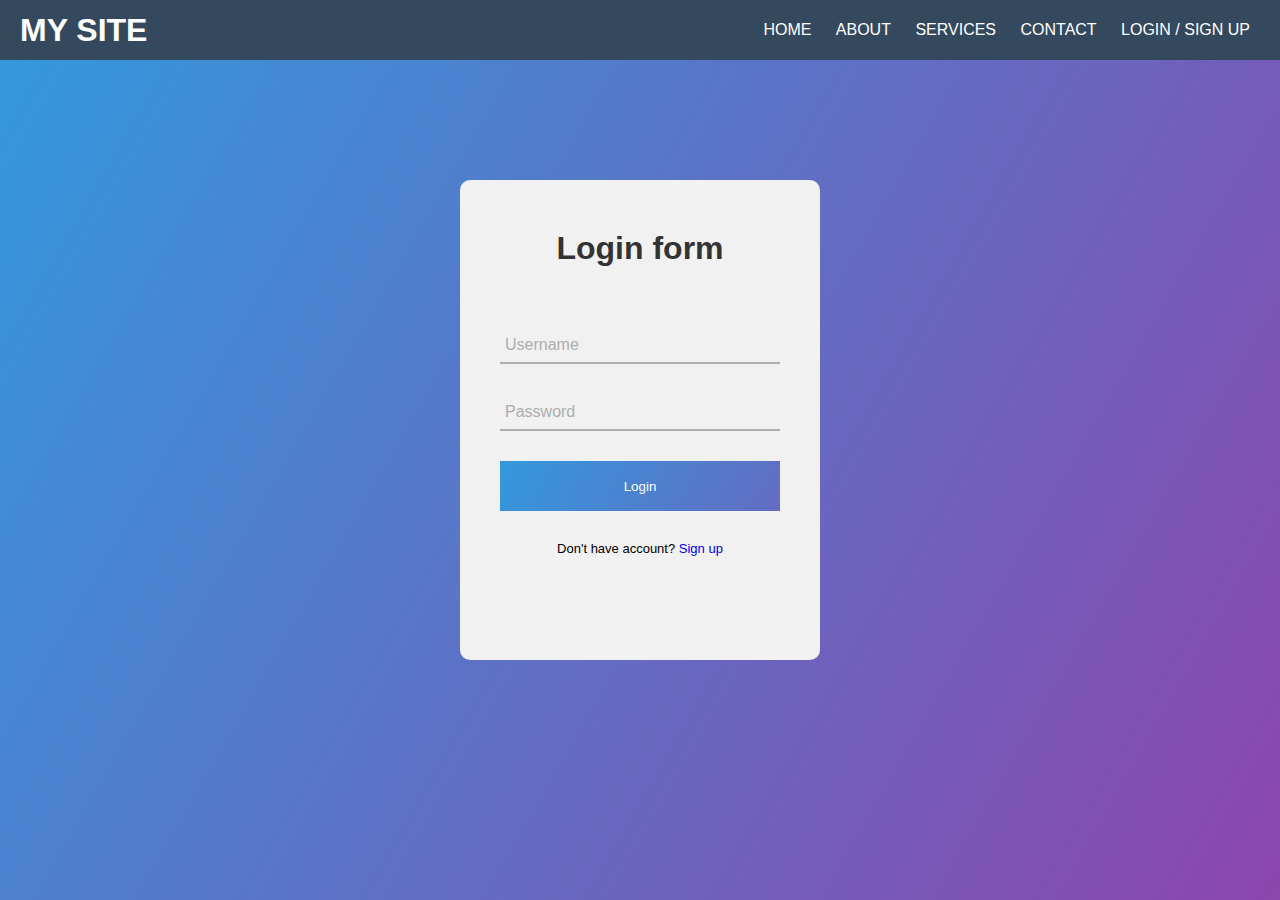
<file: Animated Login Form Using HTML & CSS & JQurey/index.html>
<!DOCTYPE html>
<html lang="en" dir="ltr">
  <head>
    <meta charset="utf-8" />
    <title></title>
    <link rel="stylesheet" href="style.css" />
    <link rel="stylesheet" href="menu.css" />
    <link rel="stylesheet" href="login.css" />
    <meta name="viewport" content="width=device-width, initial-scale=1" />
    <link
      rel="stylesheet"
      href="https://use.fontawesome.com/releases/v5.6.1/css/all.css"
    />

    <script
      src="https://code.jquery.com/jquery-3.4.1.min.js"
      charset="utf-8"
    ></script>
  </head>
  <body>
    <div class="header">
      <h1 class="logo">My site</h1>
      <input type="checkbox" id="chk" />
      <label for="chk" class="show-menu-btn">
        <i class="fas fa-ellipsis-h"></i>
      </label>
      <ul class="menu">
        <a href="#">Home</a>
        <a href="#">About</a>
        <a href="#">Services</a>
        <a href="#">Contact</a>
        <a href="#">Login / Sign up</a>
        <label for="chk" class="hide-menu-btn">
          <i class="fas fa-times"></i>
        </label>
      </ul>

      <div class="content">
        <div class="Login form">
          <form action="index.html" class="login-form">
            <h1>Login form</h1>

            <div class="txtb">
              <input type="text" />
              <span data-placeholder="Username"></span>
            </div>

            <div class="txtb">
              <input type="password" />
              <span data-placeholder="Password"></span>
            </div>

            <input type="submit" class="logbtn" value="Login" />

            <div class="bottom-text">
              Don't have account? <a href="#">Sign up</a>
            </div>
          </form>

          <script type="text/javascript">
            $(".txtb input").on("focus", function() {
              $(this).addClass("focus");
            });

            $(".txtb input").on("blur", function() {
              if ($(this).val() == "") $(this).removeClass("focus");
            });
          </script>
        </div>
      </div>
    </div>
  </body>
</html>
</file>
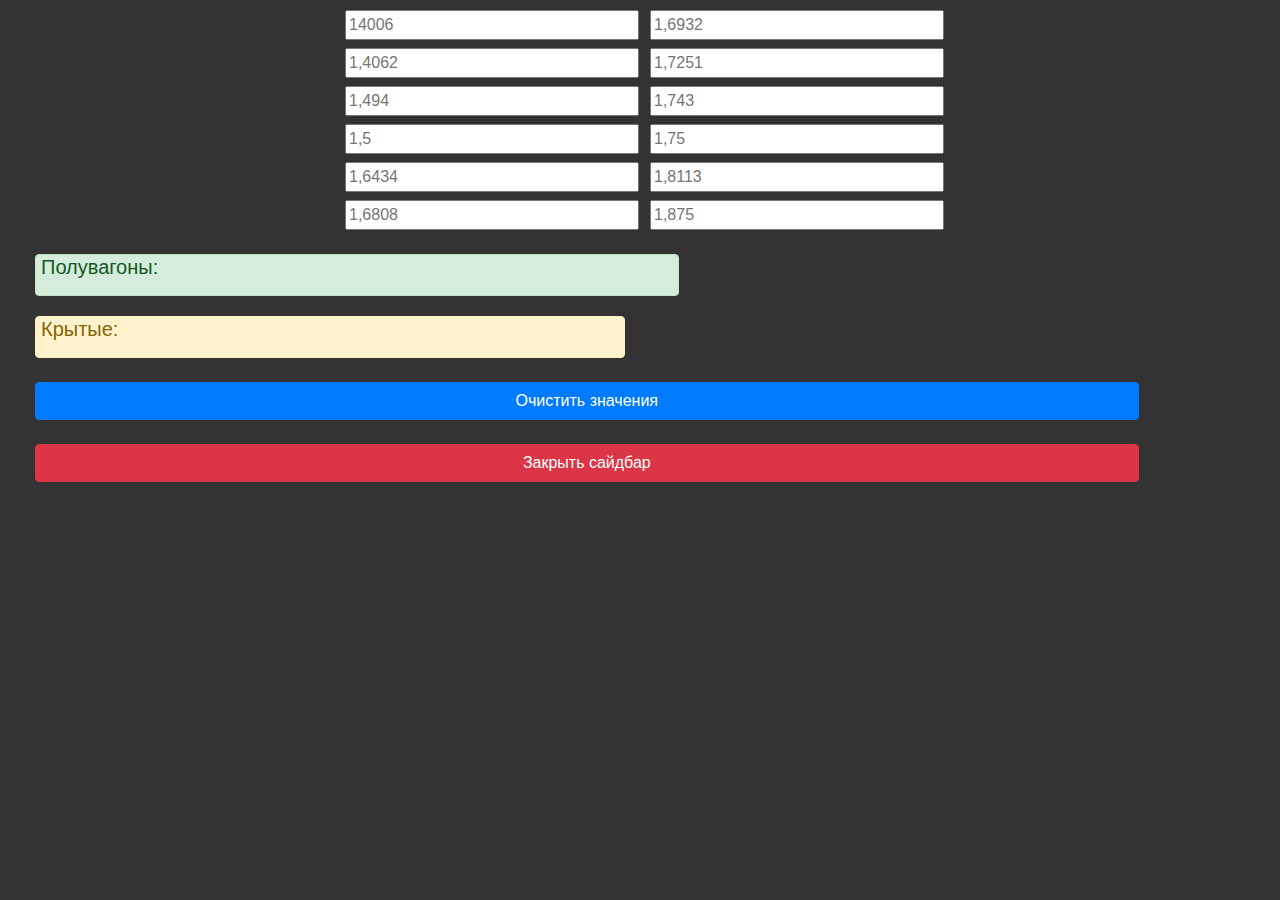
<file: Weight wagon/index.html>
<!DOCTYPE html>
<html>
  <head>
    <meta charset="UTF-8">
    <meta name="viewport" content="width=device-width, initial-scale=1.0">
    <meta http-equiv="X-UA-Compatible" content="ie=edge">
    <link rel="stylesheet" href="https://stackpath.bootstrapcdn.com/bootstrap/4.3.1/css/bootstrap.min.css">
    <script src="https://cdnjs.cloudflare.com/ajax/libs/jquery/3.3.1/jquery.min.js"></script>
    <style>
      body {
        width: 100%;
        margin-top: 10px;
        background-color: #333;
        color: #fff;
        padding: 0px 20px;
      }
      .num {
        width: 105%;
        margin-left: 0px
      }
      .num2 {
        width: 105%;
        margin-left: -5px
      }
      .btn {
        width: 89%;
        margin-left: 15px
      }
      .card {
        width: 115%;
      }
      .col2 {
        width: 87%;
        margin-top: 20px;
        margin-left: 15px
      }
      .card-block {
        padding-left: 5px
        }
    </style>
  </head>
  <body>
    <form>
      <div class="form-group col-md-6 offset-md-3">
        <div id="input" class="row">
          <div class="col">
            <div class="number mb-2">
              <input
                type="number"
                class="num"
                id="number14006"
                placeholder="14006"
                class="form-control-lg"
                onChange="edit_vag();">
            </div>
          </div>
          <div class="col">
            <div class="number mb-2">
                <input
                type="number"
                class="num2"
                id="number16932"
                placeholder="1,6932"
                class="form-control-lg"
                onChange="edit_vag();">
            </div>
          </div>
        </div>
        <div id="input" class="row">
            <div class="col">
              <div class="number mb-2">
                  <input
                  type="number"
                  class="num"
                  id="number14062"
                  placeholder="1,4062"
                  class="form-control-lg"
                  onChange="edit_vag();">
              </div>
            </div>
            <div class="col">
              <div class="number mb-2">
                <input
                type="number"
                class="num2"
                id="number17251"
                placeholder="1,7251"
                class="form-control-lg"
                onChange="edit_vag();">
              </div>
            </div>
          </div>
          <div id="input" class="row">
            <div class="col">
              <div class="number mb-2">
                <input
                type="number"
                class="num"
                id="number1494"
                placeholder="1,494"
                class="form-control-lg"
                onChange="edit_vag();"> 
              </div>
            </div>
            <div class="col">
              <div class="number mb-2">
                <input
                type="number"
                class="num2"
                id="number1743"
                placeholder="1,743"
                class="form-control-lg"
                onChange="edit_vag();">
              </div>
            </div>
          </div>
          <div id="input" class="row">
            <div class="col">
              <div class="number mb-2">
                <input
                type="number"
                class="num"
                id="number15"
                placeholder="1,5"
                class="form-control-lg"
                onChange="edit_vag();">
              </div>
            </div>
            <div class="col">
              <div class="number mb-2">
                <input
                type="number"
                class="num2"
                id="number175"
                placeholder="1,75"
                class="form-control-lg"
                onChange="edit_vag();">
              </div>
            </div>
          </div>
          <div id="input" class="row">
            <div class="col">
              <div class="number mb-2">
                <input
                type="number"
                class="num"
                id="number16434"
                placeholder="1,6434"
                class="form-control-lg"
                onChange="edit_vag();">  
              </div>
            </div>
            <div class="col">
              <div class="number mb-2">
                <input
                type="number"
                class="num2"
                id="number18113"
                placeholder="1,8113"
                class="form-control-lg"
                onChange="edit_vag();">  
              </div>
            </div>
          </div>
          <div id="input" class="row">
            <div class="col">
              <div class="number mb-2">
                <input
                type="number"
                class="num"
                id="number16808"
                placeholder="1,6808"
                class="form-control-lg"
                onChange="edit_vag();">    
              </div>
            </div>
            <div class="col">
              <div class="number mb-2">
                <input
                type="number"
                class="num2"
                id="number1875"
                placeholder="1,875"
                class="form-control-lg"
                onChange="edit_vag();">    
              </div>
            </div>
          </div>
        </div>
     </form>
      <div id="output" class="row col-md-6">
        <div class="col">
          <div class="card alert-success">
            <div class="card-block mb-2">
              <h5>Полувагоны:</h5>
              <div id="pvag"></div>
            </div>
          </div>
        </div>
        <div class="col2">
          <div class="card alert-warning">
            <div class="card-block mb-2">
              <h5>Крытые:</h5>
              <div id="kvag"></div>
            </div>
          </div>
        </div>
      </div>
      <br />
          <button type="button" id="clearButton" class="btn btn-primary" onClick="button_clear();">
            Очистить значения
          </button>
        <br /><br />
          <button type="button" id="sidebarClose" class="btn btn-danger" onClick="button_close();">
            Закрыть сайдбар
          </button>
    <script>
      function roundToTwo(floatNumber) {
        return parseFloat((Math.round(floatNumber * 100) / 100).toFixed(2));
      }
      
      function edit_vag() {
        var n14006 = document.getElementById('number14006').value;
        var n14062 = document.getElementById('number14062').value;
        var n1494 = document.getElementById('number1494').value;
        var n15 = document.getElementById('number15').value;
        var n16434 = document.getElementById('number16434').value;
        var n16808 = document.getElementById('number16808').value;
        var n16932 = document.getElementById('number16932').value;
        var n17251 = document.getElementById('number17251').value;
        var n1743 = document.getElementById('number1743').value;
        var n175 = document.getElementById('number175').value;
        var n18113 = document.getElementById('number18113').value;
        var n1875 = document.getElementById('number1875').value;
        var sum1 = roundToTwo((n14006 * 1.4006 + n14062 * 1.4062 + n1494 * 1.494 + n15 * 1.5 + 
          n16434 * 1.6434 + n16808 * 1.6808 + n16932 * 1.6932 + n17251 * 1.7251 + n1743 * 1.743 + 
          n175 * 1.75 + n18113 * 1.8113 + n1875 * 1.875) * 0.639351);
        document.getElementById('pvag').innerHTML = roundToTwo(sum1 + 3) + "/ " + roundToTwo(sum1);
        document.getElementById('kvag').innerHTML = roundToTwo(sum1 + 1.8) + "/ " + roundToTwo(sum1);
      }
      
      function button_close() { 
        google.script.host.close();
      }
      
      function button_clear() {
        // Если необходимо предотвратить/отменить событие по умолчанию,
        // то необходимо вызвать метод preventDefault у события
        // https://developer.mozilla.org/ru/docs/Web/API/Event/preventDefault
        // e.preventDefault();
        // если необходимо также предотвратить дальнейшее "всплытие" события,
        // то необходимо вызвать метод stopPropagation у события
        // https://developer.mozilla.org/ru/docs/Web/API/Event/stopPropagation
        // e.stopPropagation();
        document.getElementById('number14006').value = "";
        document.getElementById('number14062').value = "";
        document.getElementById('number1494').value = "";
        document.getElementById('number15').value = "";
        document.getElementById('number16434').value = "";
        document.getElementById('number16808').value = "";
        document.getElementById('number16932').value = "";
        document.getElementById('number17251').value = "";
        document.getElementById('number1743').value = "";
        document.getElementById('number175').value = "";
        document.getElementById('number18113').value = "";
        document.getElementById('number1875').value = "";
        document.getElementById('pvag').value = "";
        document.getElementById('kvag').value = "";
      }
    </script>
  </body>
</html>
</file>
<file: Animated Login Form Using HTML & CSS & JQurey/style.css>
* {
  margin: 0;
  padding: 0;
  text-decoration: none;
  font-family: montserrat, sans-serif;
  box-sizing: border-box;
}

body {
  min-height: 100vh;
  background-image: linear-gradient(120deg, #3498db, #8e44ad);
  background-position: 0 60px;
}
</file>
<file: Animated Login Form Using HTML & CSS & JQurey/menu.css>
* {
  margin: 0;
  padding: 0;
  font-family: "montserrat", sans-serif;
}
.header {
  width: 100%;
  height: 60px;
  background: #34495e;
  position: absolute;
  padding: 0 20px;
  color: #fff;
}
.logo {
  line-height: 60px;
  float: left;
  text-transform: uppercase;
}
.menu {
  float: right;
  line-height: 60px;
}
.menu a {
  color: #fff;
  text-transform: uppercase;
  text-decoration: none;
  padding: 0 10px;
  transition: 0.4s;
}
.show-menu-btn,
.hide-menu-btn {
  transition: 0.4s;
  font-size: 30px;
  cursor: pointer;
  display: none;
}
.show-menu-btn {
  float: right;
}
.show-menu-btn i {
  line-height: 60px;
}
.menu a:hover,
.show-menu-btn:hover,
.hide-menu-btn:hover {
  color: #3498db;
}
#chk {
  position: absolute;
  visibility: hidden;
  z-index: -1111;
}

.content {
  padding: 0 20px;
}
.content img {
  width: 100%;
  max-width: 700px;
  margin: 20px 0;
}
.content p {
  text-align: justify;
}

@media screen and (max-width: 800px) {
  .show-menu-btn,
  .hide-menu-btn {
    display: block;
  }

  .menu {
    position: fixed;
    width: 100%;
    height: 100vh;
    background: rgba(39, 39, 39, 0.85);
    right: -100%;
    top: 0;
    text-align: center;
    padding: 80px 0;
    line-height: normal;
    transition: 0.7s;
    z-index: 1111;
  }
  .menu a {
    display: block;
    padding-top: 20px;
  }
  .hide-menu-btn {
    position: absolute;
    top: 15px;
    right: 25px;
  }
  #chk:checked ~ .menu {
    right: 0;
  }
}
</file>
<file: Animated Login Form Using HTML & CSS & JQurey/login.css>
.login-form {
  width: 360px;
  background: #f1f1f1;
  height: 480px;
  padding: 80px 40px;
  border-radius: 10px;
  position: absolute;
  left: 50%;
  top: 20vh;
  bottom: 100%;
  transform: translate(-50%, 0%);
}

.login-form h1 {
  color: #333;
  text-align: center;
  margin-top: -30px;
  margin-bottom: 60px;
}

.txtb {
  border-bottom: 2px solid #adadad;
  position: relative;
  margin: 30px 0;
}

.txtb input {
  font-size: 15px;
  color: #333;
  border: none;
  width: 100%;
  outline: none;
  background: none;
  padding: 0 5px;
  height: 35px;
}

.txtb span::before {
  content: attr(data-placeholder);
  position: absolute;
  top: 50%;
  left: 5px;
  color: #adadad;
  transform: translateY(-50%);
  z-index: -1;
  transition: 0.5s;
}

.txtb span::after {
  content: "";
  position: absolute;
  width: 0%;
  height: 2px;
  background: linear-gradient(120deg, #3498db, #8e44ad);
  transition: 0.5s;
}

.focus + span::before {
  top: -5px;
}

.focus + span::after {
  width: 100%;
}

.logbtn {
  display: block;
  width: 100%;
  height: 50px;
  border: none;
  background: linear-gradient(120deg, #3498db, #8e44ad);
  background-size: 200%;
  color: #fff;
  cursor: pointer;
  transition: 0.5s;
}

.logbtn:hover {
  background-position: right;
}

.bottom-text {
  color: #000;
  margin-top: 30px;
  text-align: center;
  font-size: 13px;
}
</file>
